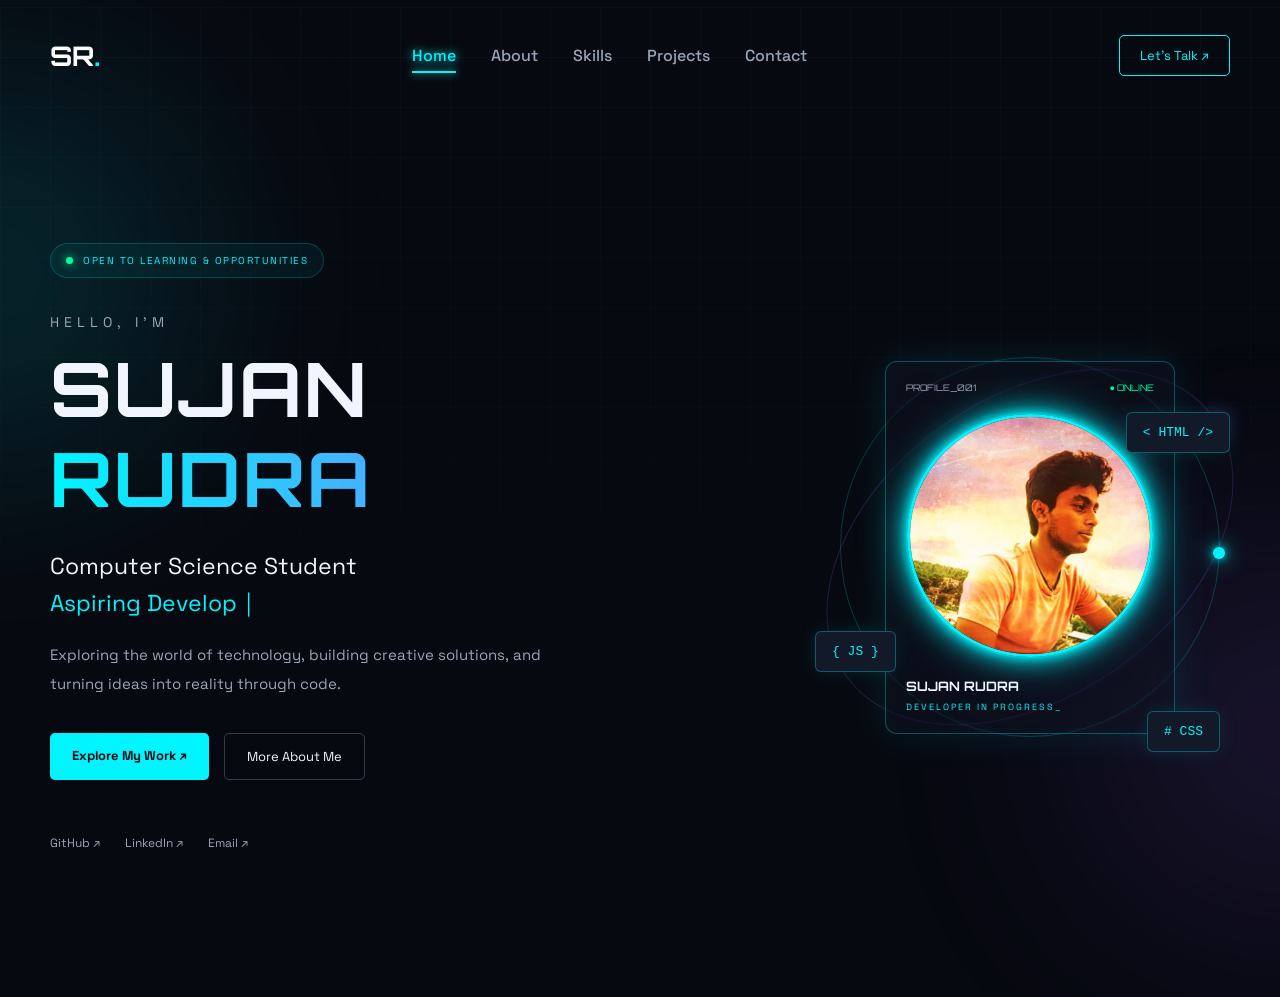
<file: index.html>
<!DOCTYPE html>
<html lang="en">

<head>
    <meta charset="UTF-8">
    <meta name="viewport" content="width=device-width, initial-scale=1.0">

    <meta name="description" content="Shony Revenly - Computer Science Student and Aspiring Developer.">

    <title>Sujan Rudra | Developer Portfolio</title>

    <!-- Google Fonts -->
    <link rel="preconnect" href="https://fonts.googleapis.com">
    <link rel="preconnect" href="https://fonts.gstatic.com" crossorigin>

    <link
        href="https://fonts.googleapis.com/css2?family=Orbitron:wght@400;500;600;700&family=Space+Grotesk:wght@300;400;500;600;700&display=swap"
        rel="stylesheet">

    <!-- CSS -->
    <link rel="stylesheet" href="css/style.css">
    <link rel="stylesheet" href="css/hero.css">
    <link rel="stylesheet" href="css/navbar.css">
    <link rel="stylesheet" href="css/about.css">
    <link rel="stylesheet" href="css/responsive.css">
    <link rel="stylesheet" href="css/cssAnimation.css">
</head>

<body>

    <!-- Background Effects -->
    <div class="background-grid"></div>
    <div class="glow glow-one"></div>
    <div class="glow glow-two"></div>

    <!-- Navigation -->
    <header>
        <nav class="navbar">

            <a href="#home" class="logo">
                SR<span>.</span>
            </a>

            <ul class="nav-links" id="navLinks">
                <li><a href="#home" class="active">Home</a></li>
                <li><a href="#about">About</a></li>
                <li><a href="#skills">Skills</a></li>
                <li><a href="#projects">Projects</a></li>
                <li><a href="#contact">Contact</a></li>
            </ul>

            <a href="#contact" class="nav-button">Let's Talk ↗</a>

            <button class="menu-toggle" id="menuToggle" aria-label="Toggle navigation">
                ☰
            </button>

        </nav>
    </header>


    <!-- Hero Section -->
    <main>

        <section class="hero" id="home">

            <div class="hero-content">

                <div class="availability">
                    <span class="status-dot"></span>
                    OPEN TO LEARNING & OPPORTUNITIES
                </div>

                <p class="intro">HELLO, I'M</p>

                <h1>
                    SUJAN <span>RUDRA</span>
                </h1>

                <h2>
                    Computer Science Student
                    <br>
                    <span class="changing-text" id="changingText"></span>
                    <span class="cursor">|</span>
                </h2>

                <p class="hero-description">
                    Exploring the world of technology, building
                    creative solutions, and turning ideas into
                    reality through code.
                </p>

                <div class="hero-buttons">
                    <a href="#projects" class="primary-button">
                        Explore My Work ↗
                    </a>

                    <a href="#about" class="secondary-button">
                        More About Me
                    </a>
                </div>

                <div class="social-links">
                    <a href="https://github.com/" target="_blank" rel="noopener noreferrer">GitHub ↗</a>
                    <a href="https://linkedin.com/" target="_blank" rel="noopener noreferrer">LinkedIn ↗</a>
                    <a href="mailto:sujanrudra@zohomail.in">Email ↗</a>
                </div>

            </div>


            <!-- Profile Visual -->
            <div class="hero-visual">

                <div class="orbit orbit-one"></div>
                <div class="orbit orbit-two"></div>

                <div class="profile-card">

                    <div class="card-top">
                        <span>PROFILE_001</span>
                        <span class="card-status">● ONLINE</span>
                    </div>

                    <div class="profile-placeholder">
                        <img src="assets/images/myProfilePic.jpeg" alt="Sujan Rudra" class="profile-img">
                    </div>

                    <div class="card-bottom">
                        <h3>SUJAN RUDRA</h3>
                        <p>DEVELOPER IN PROGRESS_</p>
                    </div>

                </div>

                <div class="floating-tag tag-one">
                    &lt; HTML /&gt;
                </div>

                <div class="floating-tag tag-two">
                    { JS }
                </div>

                <div class="floating-tag tag-three">
                    # CSS
                </div>

            </div>

        </section>

        <!-- ==============================
     ABOUT SECTION
============================== -->

        <section class="about-section" id="about">

            <div class="section-heading reveal">
                <p class="section-label">01 / GET TO KNOW ME</p>
                <h2>ABOUT <span>ME</span></h2>
                <p class="section-subtitle">
                    A little introduction about who I am and what I do.
                </p>
            </div>

            <div class="about-container">

                <!-- Left: Introduction -->

                <div class="about-content reveal">

                    <p class="about-greeting">
                        NICE TO MEET YOU!
                    </p>

                    <h3>
                        Curious Mind.<br>
                        <span>Creative Developer.</span>
                    </h3>

                    <p class="about-description">
                        Hello! I'm <strong>Sujan Rudra</strong>, a
                        Computer Science student at Asutosh College,
                        currently pursuing a B.Sc. in Computer Science.

                        <br><br>

                        I enjoy programming, exploring new technologies,
                        and building practical projects. I love understanding
                        how things work and transforming ideas into
                        functional applications through code.
                    </p>

                    <p class="about-description">
                        My interests span web development, Flutter,
                        C/C++, Python, and problem solving. I'm continuously
                        learning and looking for opportunities to improve
                        my technical skills.
                    </p>

                    <a href="#skills" class="about-button">
                        Explore My Skills ↗
                    </a>

                </div>


                <!-- Right: Information Card -->

                <div class="about-card-wrapper reveal">

                    <div class="about-card">

                        <div class="about-card-header">
                            <span>PERSONAL_PROFILE.exe</span>
                            <span class="card-status">● ACTIVE</span>
                        </div>

                        <div class="about-avatar">
                            <!-- <span>SR</span> -->
                            <img src="assets/images/myProfilePic.jpeg" alt="Sujan Rudra" class="profile-img">
                        </div>

                        <h3>SUJAN RUDRA</h3>

                        <p class="about-role">
                            COMPUTER SCIENCE STUDENT
                        </p>

                        <div class="about-divider"></div>

                        <div class="info-row">
                            <span>EDUCATION</span>
                            <strong>B.Sc. Computer Science</strong>
                        </div>

                        <div class="info-row">
                            <span>INSTITUTION</span>
                            <strong>Asutosh College</strong>
                        </div>

                        <div class="info-row">
                            <span>STATUS</span>
                            <strong class="active-status">
                                Currently Pursuing
                            </strong>
                        </div>

                        <div class="about-divider"></div>

                        <p class="interest-heading">AREAS OF INTEREST</p>

                        <div class="interest-tags">
                            <span>Web Development</span>
                            <span>Flutter</span>
                            <span>C / C++</span>
                            <span>Python</span>
                            <span>Problem Solving</span>
                        </div>

                        <div class="about-card-footer">
                            <span>USER_ID: SR_001</span>
                            <span>VERSION 1.0</span>
                        </div>

                    </div>

                    <div class="about-decoration"></div>

                </div>

            </div>

        </section>
<!-- 
Skills Section 
-->
        <section class="portfolio-section" id="skills">

            <div class="section-heading reveal">
                <p class="section-label">WHAT I KNOW</p>
                <h2>My <span>Skills</span></h2>
                <p class="section-subtitle">
                    Technologies and tools I use to build things.
                </p>
            </div>

            <div class="skills-grid">

                <div class="skill-card reveal">
                    <h3>Programming Languages</h3>
                    <div class="skill-tags">
                        <span>C</span>
                        <span>C++</span>
                        <span>Dart</span>
                        <span>Python</span>
                        <span>JavaScript</span>
                    </div>
                </div>

                <div class="skill-card reveal">
                    <h3>Web Development</h3>
                    <div class="skill-tags">
                        <span>HTML</span>
                        <span>CSS</span>
                        <span>JavaScript</span>
                        <!-- <span>React</span> -->
                    </div>
                </div>

                <div class="skill-card reveal">
                    <h3>App Development</h3>
                    <div class="skill-tags">
                        <span>Flutter</span>
                        <span>Dart</span>
                    </div>
                </div>

                <div class="skill-card reveal">
                    <h3>Tools</h3>
                    <div class="skill-tags">
                        <span>VS Code</span>
                        <span>Git</span>
                        <span>GitHub</span>
                        <span>Chat GPT</span>
                    </div>
                </div>

            </div>
        </section>
<!-- 
Projects Section 
-->
        <section class="portfolio-section" id="projects">

            <div class="section-heading reveal">
                <p class="section-label">MY WORK</p>
                <h2>Recent <span>Projects</span></h2>
                <p class="section-subtitle">
                    Some things I have built or am currently working on.
                </p>
            </div>

            <div class="projects-grid">

                <div class="project-card reveal">
                    <div class="project-number">01</div>
                    <h3>Personal Portfolio</h3>
                    <p>
                        A responsive personal portfolio website built
                        to showcase my skills, projects and background.
                    </p>
                    <div class="project-tech">
                        <span>HTML</span>
                        <span>CSS</span>
                        <span>JavaScript</span>
                    </div>
                    <div class="project-links">
                        <a href="#" target="_blank">GitHub ↗</a>
                    </div>
                </div>

                <div class="project-card reveal">
                    <div class="project-number">02</div>
                    <h3>Periodic Table Explorer</h3>
                    <p>
                        An interactive periodic table where users can
                        select elements and explore their properties.
                    </p>
                    <div class="project-tech">
                        <span>HTML</span>
                        <span>CSS</span>
                        <span>JavaScript</span>
                    </div>
                    <div class="project-links">
                        <a href="https://sujanrudra.github.io/chemverse/" target="_blank">Visit ↗</a>
                    </div>
                </div>

                <div class="project-card reveal">
                    <div class="project-number">03</div>
                    <h3>Flutter Applications</h3>
                    <p>
                        Small Flutter applications built while learning
                        mobile app development and state management.
                    </p>
                    <div class="project-tech">
                        <span>Dart</span>
                        <span>Flutter</span>
                    </div>
                    <div class="project-links">
                        <a href="#" target="_blank">GitHub ↗</a>
                    </div>
                </div>

            </div>
        </section>
<!-- 
Contact Section 
 -->
        <section class="portfolio-section" id="contact">

            <div class="section-heading reveal">
                <p class="section-label">GET IN TOUCH</p>
                <h2>Let's <span>Connect</span></h2>
                <p class="section-subtitle">
                    Have an idea or an opportunity? Feel free to reach out.
                </p>
            </div>

            <div class="contact-box reveal">
                <h3>Let's build something together.</h3>

                <p>
                    I'm always interested in learning, collaborating
                    and exploring new opportunities.
                </p>

                <a href="mailto:sujanrudra@zohomail.in" class="about-button">
                    Send Me an Email
                </a>
            </div>

        </section>

    </main>


    <!-- JavaScript -->
    <script src="script.js"></script>

</body>

</html>
</file>
<file: css/style.css>
/* ==============================
   GLOBAL SETTINGS
============================== */

:root {
    --background: #070910;
    --surface: #101522;
    --primary: #00f5ff;
    --secondary: #9b5cff;
    --text: #f1f5ff;
    --muted: #9ba5b7;
}

* {
    margin: 0;
    padding: 0;
    box-sizing: border-box;
}

html {
    scroll-behavior: smooth;
    scroll-snap-type: y mandatory;
    scroll-padding-top: 90px;
}

body {
    background: var(--background);
    color: var(--text);
    font-family: 'Space Grotesk', sans-serif;
    min-height: 100vh;
    overflow-x: hidden;
}

/* ==============================
   BACKGROUND EFFECTS
============================== */

.background-grid {
    position: fixed;
    inset: 0;
    z-index: -2;

    background-image:
        linear-gradient(rgba(0, 245, 255, 0.035) 1px, transparent 1px),
        linear-gradient(90deg, rgba(0, 245, 255, 0.035) 1px, transparent 1px);

    background-size: 50px 50px;

    mask-image: linear-gradient(to bottom, black, transparent);
}

.glow {
    position: fixed;
    width: 350px;
    height: 350px;
    border-radius: 50%;
    filter: blur(130px);
    opacity: 0.17;
    z-index: -1;
    pointer-events: none;
}

.glow-one {
    background: var(--primary);
    top: 10%;
    left: -180px;
}

.glow-two {
    background: var(--secondary);
    bottom: 0;
    right: -180px;
}





/* ==============================
   COMMON PORTFOLIO SECTIONS
============================== */

.portfolio-section {
    max-width: 1250px;
    min-height: 100vh;
    margin: auto;
    padding: 110px 35px;

    display: flex;
    flex-direction: column;
    justify-content: center;

    scroll-snap-align: start;
    scroll-snap-stop: always;
}


/* ==============================
   SKILLS SECTION
============================== */

.skills-grid {
    display: grid;
    grid-template-columns: repeat(2, 1fr);
    gap: 25px;
}

.skill-card {
    padding: 30px;
    background: rgba(16, 21, 34, 0.75);
    border: 1px solid rgba(0, 245, 255, 0.2);
    border-radius: 12px;
    transition: 0.3s;
}

.skill-card:hover {
    border-color: var(--primary);
    transform: translateY(-5px);
    box-shadow: 0 0 25px rgba(0, 245, 255, 0.08);
}

.skill-card h3 {
    font-family: 'Orbitron', sans-serif;
    font-size: 16px;
    margin-bottom: 22px;
    color: var(--primary);
}

.skill-tags {
    display: flex;
    flex-wrap: wrap;
    gap: 12px;
}

.skill-tags span,
.project-tech span {
    padding: 8px 13px;
    font-size: 12px;
    color: var(--muted);
    background: rgba(0, 245, 255, 0.06);
    border: 1px solid rgba(0, 245, 255, 0.15);
    border-radius: 5px;
}


/* ==============================
   PROJECTS SECTION
============================== */

.projects-grid {
    display: grid;
    grid-template-columns: repeat(3, 1fr);
    gap: 25px;
}

.project-card {
    padding: 30px;
    background: rgba(16, 21, 34, 0.8);
    border: 1px solid rgba(155, 92, 255, 0.2);
    border-radius: 12px;
    transition: 0.3s;
}

.project-card:hover {
    transform: translateY(-7px);
    border-color: var(--secondary);
    box-shadow: 0 0 25px rgba(155, 92, 255, 0.1);
}

.project-number {
    color: var(--primary);
    font-family: 'Orbitron', sans-serif;
    font-size: 13px;
    margin-bottom: 25px;
}

.project-card h3 {
    font-family: 'Orbitron', sans-serif;
    font-size: 17px;
    margin-bottom: 15px;
}

.project-card p {
    color: var(--muted);
    font-size: 14px;
    line-height: 1.8;
    margin-bottom: 22px;
}

.project-tech {
    display: flex;
    flex-wrap: wrap;
    gap: 8px;
}

.project-links {
    margin-top: 25px;
}

.project-links a {
    color: var(--primary);
    text-decoration: none;
    font-size: 13px;
}


/* ==============================
   EDUCATION SECTION
============================== */

.education-card {
    max-width: 700px;
    width: 100%;
    margin: auto;

    padding: 35px;
    background: rgba(16, 21, 34, 0.8);
    border-left: 3px solid var(--primary);
    border-radius: 8px;
}

.education-year {
    color: var(--primary);
    font-size: 12px;
    letter-spacing: 2px;
    margin-bottom: 20px;
}

.education-card h3 {
    font-family: 'Orbitron', sans-serif;
    font-size: 22px;
    margin-bottom: 12px;
}

.education-college {
    color: var(--secondary);
    margin-bottom: 20px;
}

.education-card > p:last-child {
    color: var(--muted);
    font-size: 14px;
    line-height: 1.8;
}


/* ==============================
   CONTACT SECTION
============================== */

.contact-box {
    max-width: 750px;
    width: 100%;
    margin: auto;
    padding: 50px 30px;
    text-align: center;

    background: rgba(16, 21, 34, 0.8);
    border: 1px solid rgba(0, 245, 255, 0.2);
    border-radius: 12px;
}

.contact-box h3 {
    font-family: 'Orbitron', sans-serif;
    font-size: clamp(20px, 3vw, 28px);
    margin-bottom: 20px;
}

.contact-box p {
    color: var(--muted);
    font-size: 14px;
    line-height: 1.8;
    margin-bottom: 15px;
}
</file>
<file: css/hero.css>
/* ==============================
   HERO SECTION
============================== */

.hero {
    max-width: 1250px;
    min-height: 100vh;
    margin: auto;
    padding: 70px 35px;

    display: flex;
    align-items: center;
    justify-content: space-between;
    gap: 60px;

    scroll-snap-align: start;
    scroll-snap-stop: always;
}

.hero-content {
    flex: 1;
    animation: slideUp 1s ease;
}

.availability {
    display: inline-flex;
    align-items: center;
    gap: 10px;

    font-size: 10px;
    letter-spacing: 1.5px;
    color: var(--primary);

    border: 1px solid rgba(0, 245, 255, 0.2);
    background: rgba(0, 245, 255, 0.05);
    padding: 10px 15px;
    border-radius: 30px;
    margin-bottom: 35px;
}

.status-dot {
    width: 7px;
    height: 7px;
    background: #00ff9d;
    border-radius: 50%;
    box-shadow: 0 0 10px #00ff9d;
}

.intro {
    color: var(--muted);
    letter-spacing: 5px;
    font-size: 14px;
    margin-bottom: 12px;
}

.hero h1 {
    font-family: 'Orbitron', sans-serif;
    font-size: clamp(40px, 6vw, 75px);
    line-height: 1.2;
    letter-spacing: 2px;
}

.hero h1 span {
    display: block;
    color: transparent;

    background: linear-gradient(90deg,
            var(--primary),
            var(--secondary));

    background-clip: text;
    -webkit-background-clip: text;
}

.hero h2 {
    font-size: 23px;
    font-weight: 400;
    margin-top: 25px;
    line-height: 1.6;
}

.changing-text {
    color: var(--primary);
    transition: opacity 0.3s;
}

.hero-description {
    max-width: 500px;
    color: var(--muted);
    font-size: 15px;
    line-height: 1.9;
    margin-top: 20px;
}

.hero-buttons {
    display: flex;
    gap: 15px;
    margin-top: 35px;
    flex-wrap: wrap;
}

.primary-button,
.secondary-button {
    text-decoration: none;
    padding: 14px 22px;
    border-radius: 5px;
    font-size: 13px;
    transition: 0.3s;
}

.primary-button {
    color: var(--background);
    background: var(--primary);
    font-weight: 700;
}

.primary-button:hover {
    box-shadow: 0 0 25px rgba(0, 245, 255, 0.5);
    transform: translateY(-4px);
}

.secondary-button {
    color: var(--text);
    border: 1px solid #343b4e;
}

.secondary-button:hover {
    border-color: var(--primary);
    color: var(--primary);
}

.social-links {
    display: flex;
    gap: 25px;
    margin-top: 55px;
}

.social-links a {
    color: var(--muted);
    font-size: 12px;
    text-decoration: none;
    transition: 0.3s;
}

.social-links a:hover {
    color: var(--primary);
}


/* ==============================
   PROFILE VISUAL
============================== */

.hero-visual {
    position: relative;
    flex: 0 0 400px;
    height: 450px;

    display: flex;
    align-items: center;
    justify-content: center;
}

.profile-card {
    position: relative;
    z-index: 2;
    width: 290px;
    padding: 20px;
    background: rgba(16, 21, 34, 0.5);
    border: 1px solid rgba(0, 245, 255, 0.3);
    border-radius: 12px;
    -webkit-backdrop-filter: blur(6px);
    box-shadow:
        0 0 40px rgba(0, 245, 255, 0.1),
        inset 0 0 30px rgba(0, 245, 255, 0.03);

    backdrop-filter: blur(3px);
    animation: float 4s ease-in-out infinite;
}

.card-top,
.card-bottom {
    display: flex;
    justify-content: space-between;
    align-items: center;
}

.card-top {
    font-family: 'Orbitron', sans-serif;
    font-size: 9px;
    color: var(--muted);
}

.card-status {
    color: #00ff9d;
}

.profile-placeholder {
    height: 245px;
    margin: 20px 0;

    display: flex;
    justify-content: center;
    align-items: center;

    background: linear-gradient(135deg,
            rgba(0, 245, 255, 0.1),
            rgba(155, 92, 255, 0.15));

    border: 1px solid rgba(0, 245, 255, 0.15);

    border-radius: 50%;
}

.profile-img {
    width: 100%;
    height: 100%;
    object-fit: cover;
    border-radius: 50%;
    display: block;
    box-shadow:
        0 0 10px var(--primary),
        0 0 25px var(--primary),
        0 0 45px rgba(0, 245, 255, 0.5);

    border: 3px solid var(--primary);
    animation: profileGlow 2s ease-in-out infinite alternate;
    /* animation: profileGlow 4s ease-in-out infinite alternate; */
}

.card-bottom {
    display: block;
}

.card-bottom h3 {
    font-family: 'Orbitron', sans-serif;
    font-size: 13px;
}

.card-bottom p {
    color: var(--primary);
    font-size: 9px;
    margin-top: 7px;
    letter-spacing: 2px;
}

.orbit {
    position: absolute;
    border: 1px solid rgba(0, 245, 255, 0.2);
    border-radius: 50%;
}

.orbit-one {
    width: 380px;
    height: 380px;
    animation: rotate 11s linear infinite;
    position: absolute;
}

.orbit-one::before {
    content: "";
    position: absolute;

    width: 12px;
    height: 12px;

    background: var(--primary);
    border-radius: 50%;

    top: 50%;
    right: -6px;

    box-shadow:
        0 0 10px var(--primary),
        0 0 25px var(--primary);
}


.orbit-two {
    width: 450px;
    height: 300px;
    position: absolute;
    animation: secondDot 17s linear infinite;

    transform: rotate(-35deg);

    border-color: rgba(155, 92, 255, 0.2);
}

/* Moving purple dot */
.orbit-two::before {
    content: "";

    position: absolute;
    width: 12px;
    height: 12px;

    top: 50%;
    right: -6px;

    background: var(--secondary);
    border-radius: 50%;

    box-shadow:
        0 0 10px var(--secondary),
        0 0 25px var(--secondary);

}


.floating-tag {
    position: absolute;
    z-index: 3;

    background: #121a29;
    border: 1px solid rgba(0, 245, 255, 0.3);
    padding: 12px 16px;
    border-radius: 6px;

    color: var(--primary);
    font-family: monospace;
    font-size: 13px;

    box-shadow: 0 0 20px rgba(0, 245, 255, 0.1);
}

.tag-one {
    top: 90px;
    right: 0;
    animation: floatTagOne 3s ease-in-out infinite;
}

.tag-two {
    bottom: 100px;
    left: -15px;
    animation: floatTagTwo 3.5s ease-in-out infinite;
}

.tag-three {
    bottom: 20px;
    right: 10px;
    animation: floatTagThree 4s ease-in-out infinite;
}


/*FOR TYPEWRITER CURSOR */
.cursor {
    display: inline-block;
    color: var(--primary);
    font-weight: 300;
    margin-left: 3px;

    animation: blink 0.7s steps(1) infinite;
}


/* ==============================
   SCROLL REVEAL
============================== */

.reveal {
    opacity: 0;
    transform: translateY(35px);
    transition: opacity 0.8s ease, transform 0.8s ease;
}

.reveal.visible {
    opacity: 1;
    transform: translateY(0);
}
</file>
<file: css/navbar.css>
/* ==============================
   NAVIGATION
============================== */

header {
    position: sticky;
    top: 0;
    left: 0;
    width: 100%;
    z-index: 1000;
}

.navbar {
    max-width: 1250px;
    margin: auto;
    padding: 28px 35px;

    display: flex;
    justify-content: space-between;
    align-items: center;
}

.logo {
    font-family: 'Orbitron', sans-serif;
    font-size: 27px;
    font-weight: 700;
    color: white;
    text-decoration: none;
}

.logo span {
    color: var(--primary);
}

.nav-links {
    display: flex;
    list-style: none;
    gap: 35px;
}

.nav-links a {
    position: relative;
    color: var(--muted);
    text-decoration: none;
    font-weight: 500;
    transition: color 0.3s ease, text-shadow 0.3s ease;
}

/* Hover and active state */
.nav-links a:hover,
.nav-links a.active {
    color: var(--primary);
    text-shadow: 0 0 10px var(--primary);
}

/* Animated underline */
.nav-links a::after {
    content: "";
    position: absolute;
    width: 0;
    height: 2px;
    bottom: -7px;
    left: 0;
    background: var(--primary);
    box-shadow: 0 0 8px var(--primary);
    transition: width 0.3s ease;
}

.nav-links a:hover::after,
.nav-links a.active::after {
    width: 100%;
}

.nav-button {
    color: var(--primary);
    text-decoration: none;
    border: 1px solid var(--primary);
    padding: 11px 20px;
    border-radius: 5px;
    font-size: 13px;
    /* transition: 0.3s; */
    transition: all 0.3s ease;
}

.nav-button:hover {
    background: var(--primary);
    color: var(--background);
    transform: translateY(-3px);
    box-shadow: 0 0 15px var(--primary);
    /* box-shadow: 0 0 20px rgba(0, 245, 255, 0.4); */
}

.menu-toggle {
    display: none;
    background: none;
    border: none;
    color: white;
    font-size: 27px;
    cursor: pointer;
}
</file>
<file: css/about.css>
/* ==============================
   ABOUT SECTION
============================== */

.about-section {
    max-width: 1250px;
    margin: auto;
    padding: 110px 35px;
    position: relative;

    min-height: 100vh;
    display: flex;
    flex-direction: column;
    justify-content: center;

    scroll-snap-align: start;
    scroll-snap-stop: always;
}

/* Section heading */

.section-heading {
    text-align: center;
    margin-bottom: 75px;
}

.section-label {
    color: var(--primary);
    font-family: 'Orbitron', sans-serif;
    font-size: 11px;
    letter-spacing: 3px;
    margin-bottom: 15px;
}

.section-heading h2 {
    font-family: 'Orbitron', sans-serif;
    font-size: clamp(32px, 5vw, 48px);
    letter-spacing: 2px;
}

.section-heading h2 span {
    color: var(--primary);
}

.section-subtitle {
    color: var(--muted);
    font-size: 14px;
    margin-top: 15px;
}


/* Main layout */

.about-container {
    display: grid;
    grid-template-columns: 1fr 1fr;
    align-items: center;
    gap: 80px;
}


/* Left content */

.about-greeting {
    color: var(--primary);
    font-family: 'Orbitron', sans-serif;
    font-size: 11px;
    letter-spacing: 3px;
    margin-bottom: 20px;
}

.about-content h3 {
    font-family: 'Orbitron', sans-serif;
    font-size: clamp(25px, 3vw, 36px);
    line-height: 1.5;
    margin-bottom: 25px;
}

.about-content h3 span {
    color: var(--secondary);
}

.about-description {
    color: var(--muted);
    font-size: 15px;
    line-height: 1.9;
    margin-bottom: 18px;
}

.about-description strong {
    color: var(--primary);
    font-weight: 600;
}


/* About button */

.about-button {
    display: inline-block;
    margin-top: 20px;
    padding: 14px 22px;

    color: var(--primary);
    text-decoration: none;
    font-size: 13px;

    border: 1px solid var(--primary);
    border-radius: 5px;

    transition: 0.3s;
}

.about-button:hover {
    background: var(--primary);
    color: var(--background);
    box-shadow: 0 0 25px rgba(0, 245, 255, 0.35);
    transform: translateY(-4px);
}


/* About information card */

.about-card-wrapper {
    position: relative;
    display: flex;
    justify-content: center;
    align-items: center;
    padding: 25px;
}

.about-card {
    position: relative;
    z-index: 2;
    width: 100%;
    max-width: 420px;

    padding: 25px;

    background: rgba(16, 21, 34, 0.88);
    border: 1px solid rgba(0, 245, 255, 0.25);
    border-radius: 12px;

    box-shadow:
        0 0 35px rgba(0, 245, 255, 0.08),
        inset 0 0 25px rgba(155, 92, 255, 0.04);

    backdrop-filter: blur(12px);
}


/* Card header */

.about-card-header,
.about-card-footer {
    display: flex;
    justify-content: space-between;
    align-items: center;
    gap: 10px;

    font-family: 'Orbitron', sans-serif;
    font-size: 9px;
    color: var(--muted);
}

.about-card-header .card-status {
    color: #00ff9d;
}


/* Avatar */

.about-avatar {
    width: 105px;
    height: 105px;
    margin: 30px auto 20px;

    display: flex;
    justify-content: center;
    align-items: center;

    border: 1px solid var(--primary);
    border-radius: 50%;

    background: linear-gradient(135deg,
            rgba(0, 245, 255, 0.12),
            rgba(155, 92, 255, 0.2));

    box-shadow:
        0 0 20px rgba(0, 245, 255, 0.2),
        inset 0 0 20px rgba(155, 92, 255, 0.1);
}

.about-avatar span {
    font-family: 'Orbitron', sans-serif;
    font-size: 35px;
    font-weight: 700;
    color: var(--primary);
}

.about-card>h3 {
    text-align: center;
    font-family: 'Orbitron', sans-serif;
    font-size: 18px;
    letter-spacing: 1px;
}

.about-role {
    text-align: center;
    font-size: 9px;
    letter-spacing: 2px;
    color: var(--secondary);
    margin-top: 10px;
}


/* Information rows */

.about-divider {
    height: 1px;
    background: rgba(0, 245, 255, 0.15);
    margin: 25px 0;
}

.info-row {
    display: flex;
    justify-content: space-between;
    align-items: center;
    gap: 15px;
    margin: 17px 0;
}

.info-row span {
    color: var(--muted);
    font-family: 'Orbitron', sans-serif;
    font-size: 9px;
    letter-spacing: 1px;
}

.info-row strong {
    color: var(--text);
    font-size: 12px;
    text-align: right;
}

.info-row .active-status {
    color: #00ff9d;
}


/* Interest tags */

.interest-heading {
    color: var(--muted);
    font-family: 'Orbitron', sans-serif;
    font-size: 10px;
    letter-spacing: 2px;
    margin-bottom: 15px;
}

.interest-tags {
    display: flex;
    flex-wrap: wrap;
    gap: 9px;
}

.interest-tags span {
    color: var(--primary);
    background: rgba(0, 245, 255, 0.06);
    border: 1px solid rgba(0, 245, 255, 0.2);

    padding: 8px 11px;
    border-radius: 4px;
    font-size: 10px;

    transition: 0.3s;
}

.interest-tags span:hover {
    background: rgba(0, 245, 255, 0.15);
    border-color: var(--primary);
    transform: translateY(-3px);
}


/* Card footer */

.about-card-footer {
    margin-top: 25px;
    padding-top: 15px;
    border-top: 1px solid rgba(0, 245, 255, 0.1);
    font-size: 8px;
}


/* Decorative glow */

.about-decoration {
    position: absolute;
    width: 250px;
    height: 250px;

    background: var(--secondary);
    opacity: 0.13;
    filter: blur(100px);
    border-radius: 50%;
    z-index: 1;
}
</file>
<file: css/responsive.css>
/* ==============================
   RESPONSIVE DESIGN
============================== */

/* Tablets and smaller laptops */
@media (max-width: 900px) {

    .navbar {
        padding: 22px 25px;
    }

    .nav-links {
        gap: 18px;
    }

    .hero {
        min-height: auto;
        flex-direction: column;
        text-align: center;
        padding: 70px 25px 40px;
        gap: 40px;
    }

    .hero-content {
        width: 100%;
    }

    .hero-description {
        margin: 20px auto 0;
    }

    .hero-buttons,
    .social-links {
        justify-content: center;
    }

    .hero-visual {
        width: 100%;
        max-width: 450px;
        flex: none;
        height: 420px;
        margin: 0 auto;
    }
}


/* Mobile devices */
@media (max-width: 650px) {

    /* Navigation */

    .navbar {
        padding: 18px 20px;
    }

    .logo {
        font-size: 24px;
    }

    .nav-button {
        display: none;
    }

    .menu-toggle {
        display: block;
        font-size: 25px;
        padding: 5px;
    }

    .nav-links {
        display: none;

        position: absolute;
        top: 70px;
        left: 15px;
        right: 15px;

        flex-direction: column;
        align-items: center;
        gap: 22px;

        padding: 25px;
        background: #101522;

        border: 1px solid rgba(0, 245, 255, 0.25);
        border-radius: 10px;

        box-shadow: 0 10px 30px rgba(0, 0, 0, 0.5);
    }

    .nav-links.show {
        display: flex;
    }

    .nav-links a {
        font-size: 15px;
    }


    /* Hero section */

    .hero {
        padding: 30px 20px 30px;
        /*ffjioj*/
        gap: 20px;
    }

    .availability {
        font-size: 8px;
        letter-spacing: 1px;
        padding: 9px 12px;
        margin-bottom: 25px;
    }

    .intro {
        font-size: 12px;
        letter-spacing: 4px;
    }

    .hero h1 {
        font-size: clamp(34px, 10vw, 48px);
        letter-spacing: 1px;
    }

    .hero h2 {
        font-size: 18px;
        margin-top: 20px;
    }

    .hero-description {
        font-size: 14px;
        line-height: 1.8;
    }


    /* Buttons */

    .hero-buttons {
        gap: 12px;
    }

    .primary-button,
    .secondary-button {
        padding: 13px 16px;
        font-size: 12px;
    }

    .social-links {
        gap: 20px;
        margin-top: 35px;
        flex-wrap: wrap;
    }


    /* Profile visual */

    .hero-visual {
        width: 100%;
        height: 370px;
        max-width: 370px;
        overflow: visible;
        transform: none;
        margin: 0 auto;
    }

    .profile-card {
        width: min(250px, 75vw);
        padding: 15px;
    }

    .profile-placeholder {
        width: 190px;
        aspect-ratio: 1 / 1;
        height: auto;
        margin: 15px auto;
        border-radius: 50%;
        overflow: hidden;
    }

    .profile-img {
        width: 100%;
        height: 100%;
        display: block;
        object-fit: cover;
        border-radius: 50%;
    }

    .profile-initials {
        font-size: 60px;
    }

    .card-bottom h3 {
        font-size: 11px;
    }

    .orbit-one {
        width: 280px;
        height: 260px;
    }

    .orbit-two {
        width: 260px;
        height: 280px;
    }

    .floating-tag {
        font-size: 10px;
        padding: 9px 11px;
    }

    .tag-one {
        top: 25px;
        right: 0;
    }

    .tag-two {
        bottom: 75px;
        left: 0;
    }

    .tag-three {
        bottom: 20px;
        right: 0;
    }

}


/* Extra small phones */
@media (max-width: 380px) {

    .hero {
        padding-left: 15px;
        padding-right: 15px;
    }

    .hero h1 {
        font-size: 32px;
    }

    .availability {
        font-size: 7px;
    }

    .hero-buttons {
        flex-direction: column;
        align-items: stretch;
    }

    .hero-buttons a {
        text-align: center;
    }

    .hero-visual {
        height: 330px;
    }

    .profile-card {
        width: 225px;
    }

    .profile-placeholder {
        width: 165px;
        aspect-ratio: 1 / 1;
        height: auto;
    }

    .orbit-one {
       width: 60vw;
       height: 60vw;
   }

   .orbit-two {
       width: 48vw;
       height: 48vw;
   }

}


/* ==============================
   'ABOUT' RESPONSIVENESS
============================== */

@media (max-width: 900px) {

    .about-section {
        padding: 90px 25px;
    }

    .about-container {
        grid-template-columns: 1fr;
        gap: 55px;
    }

    .about-content {
        text-align: center;
        max-width: 650px;
        margin: auto;
    }

    .about-card-wrapper {
        width: 100%;
    }

}

@media (max-width: 650px) {

    .about-section {
        padding: 75px 20px;
    }

    .section-heading {
        margin-bottom: 45px;
    }

    .section-subtitle {
        font-size: 13px;
        line-height: 1.7;
    }

    .about-content h3 {
        font-size: 26px;
    }

    .about-description {
        font-size: 14px;
        text-align: left;
    }

    .about-card-wrapper {
        padding: 10px 0;
    }

    .about-card {
        padding: 20px;
    }

    .about-card>h3 {
        font-size: 16px;
    }

    .info-row {
        align-items: flex-start;
    }

    .info-row strong {
        font-size: 11px;
    }

    .about-section {
        min-height: 100vh;
        height: auto;
    }

}

@media (max-width: 350px) {

    .about-card {
        padding: 15px;
    }

    .info-row span {
        font-size: 8px;
    }

    .info-row strong {
        font-size: 10px;
    }

}


/* extra */
@media (max-width: 900px) {
    .projects-grid {
        grid-template-columns: repeat(2, 1fr);
    }
}

@media (max-width: 650px) {
    .portfolio-section {
        padding: 75px 20px;
        min-height: 100vh;
    }

    .skills-grid,
    .projects-grid {
        grid-template-columns: 1fr;
    }

    .skill-card,
    .project-card {
        padding: 22px;
    }

    .education-card {
        padding: 25px;
    }

    .contact-box {
        padding: 35px 20px;
    }
}
</file>
<file: css/cssAnimation.css>
/* ==============================
   ANIMATIONS
============================== */

@keyframes float {

    0%,
    100% {
        transform: translateY(0);
    }

    50% {
        transform: translateY(-15px);
    }
}

@keyframes rotate {
    from {
        transform: rotate(0deg);
    }

    to {
        transform: rotate(360deg);
    }
}

@keyframes slideUp {
    from {
        opacity: 0;
        transform: translateY(30px);
    }

    to {
        opacity: 1;
        transform: translateY(0);
    }
}

@keyframes orbitRotate {
    from {
        transform: rotate(-35deg);
    }

    to {
        transform: rotate(325deg);
    }
}

/* For my Profile animation effect */

@keyframes profileGlow {
    from {
        box-shadow:
            0 0 5px var(--primary),
            0 0 10px var(--primary);
    }

    to {
        box-shadow:
            0 0 10px var(--primary),
            0 0 20px var(--primary),
            0 0 40px rgba(0, 245, 255, 0.5);
    }
}

/* For Technology Tags */
/* Technology tag floating animations */

@keyframes floatTagOne {
    0%, 100% {
        transform: translateY(0);
    }

    50% {
        transform: translateY(-12px);
    }
}


@keyframes floatTagTwo {
    0%, 100% {
        transform: translateY(0);
    }

    50% {
        transform: translateY(12px);
    }
}


@keyframes floatTagThree {
    0%, 100% {
        transform: translateY(0);
    }

    50% {
        transform: translateY(-10px);
    }
}

/* Rotate the second orbit while keeping its tilt */
@keyframes secondDot {
    from {
        transform: rotate(-35deg);
    }

    to {
        transform: rotate(325deg);
    }
}

/*FOR TYPEWRITER CURSOR */
@keyframes blink {
    50% {
        opacity: 0;
    }
}

/* ==============================
   DYNAMIC PAGE TRANSITIONS
============================== */

.portfolio-page:not(.active-page) {
    display: none !important;
}

@keyframes pageEnter {
    from {
        opacity: 0;
        transform: translateY(15px);
    }

    to {
        opacity: 1;
        transform: translateY(0);
    }
}

.portfolio-page.active-page {
    animation: pageEnter 0.4s ease both;
}
</file>
